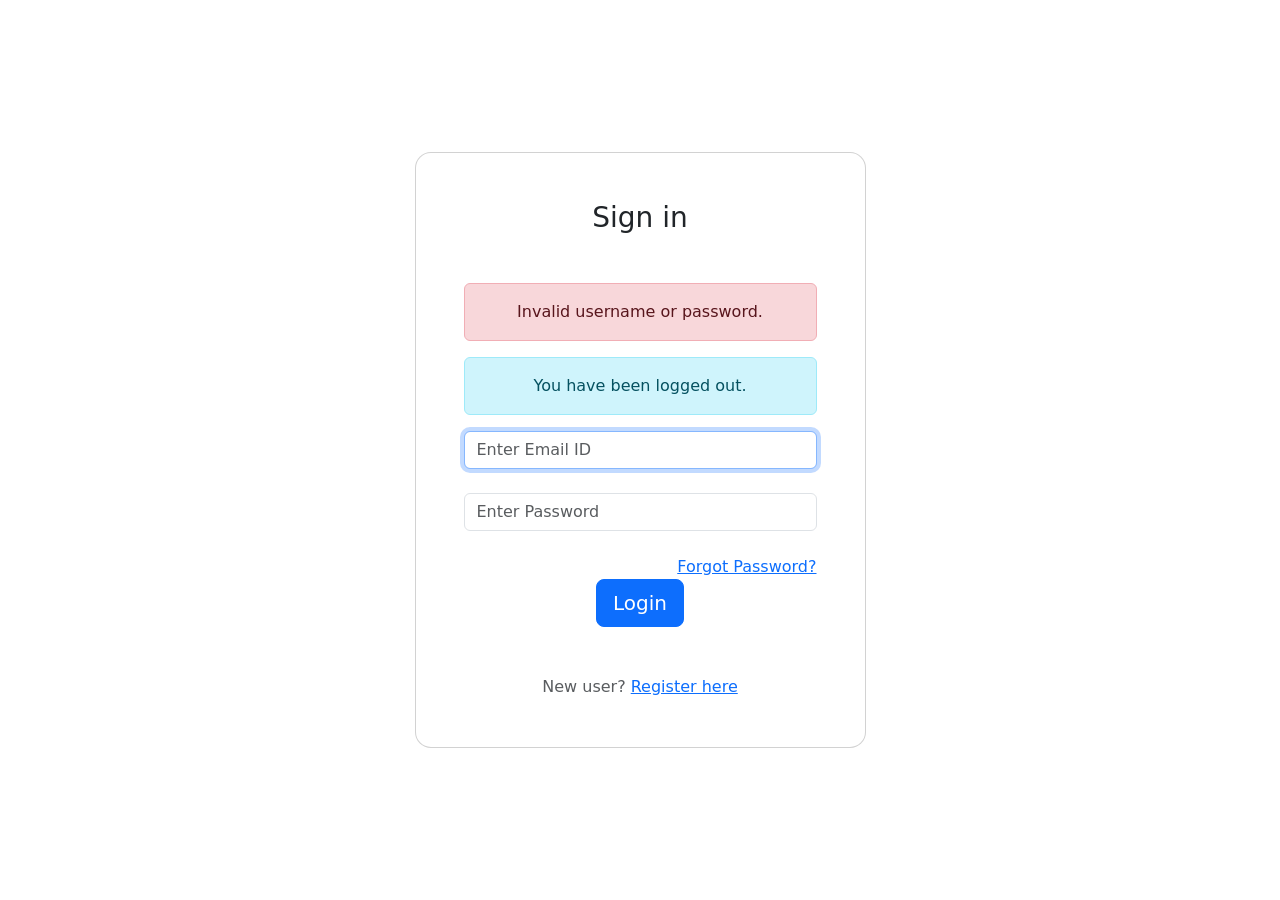
<file: src/main/resources/templates/login.html>
<!DOCTYPE html>
<html  xmlns:th="http://www.thymeleaf.org"
	xmlns:sec="http://www.thymeleaf.org/thymeleaf-extras-springsecurity3">
<head>
<meta charset="ISO-8859-1">
<title>Login here</title>
</head>
 <link href="https://cdn.jsdelivr.net/npm/bootstrap@5.2.0-beta1/dist/css/bootstrap.min.css" rel="stylesheet" integrity="sha384-0evHe/X+R7YkIZDRvuzKMRqM+OrBnVFBL6DOitfPri4tjfHxaWutUpFmBp4vmVor" crossorigin="anonymous">


<body style="background-image: url('https://images.unsplash.com/photo-1509794233981-7e363db51ab8?ixlib=rb-1.2.1&ixid=MnwxMjA3fDB8MHxzZWFyY2h8M3x8c2luZ2Fwb3JlJTIwcG9ydHxlbnwwfHwwfHw%3D&w=1000&q=80');">


	
	<section class="vh-100" >
  <div class="container py-5 h-100">
    <div class="row d-flex justify-content-center align-items-center h-100">
      <div class="col-12 col-md-8 col-lg-6 col-xl-5">
        <div class="card shadow-2-strong" style="border-radius: 1rem;">
          <div class="card-body p-5 text-center">

            <h3 class="mb-5">Sign in</h3>
		<form th:action="@{/login}" method="post">
<!-- error message -->
					<div th:if="${param.error}">
						<div class="alert alert-danger">Invalid username or
							password.</div>
					</div>

					<!-- logout message -->
					<div th:if="${param.logout}">
						<div class="alert alert-info">You have been logged out.</div>
					</div>
					
            <div class="form-outline mb-4">
              <input type="email"
							class="form-control" id="username" name="username"
							placeholder="Enter Email ID" autofocus="autofocus"  pattern="(.+)@(.+)" >
             
            </div>

            <div class="form-outline mb-4">
              <input type="password" id="password" name="password" class="form-control"
			placeholder="Enter Password" pattern="(?=.*\d)(?=.*[a-z])(?=.*[A-Z]).{8,}" 
			title="Must contain at least one number and one uppercase and lowercase letter, and at least 8 or more characters" 
			autofocus="autofocus"/>
             
            </div>
		 <p class="text-end text-muted mt-2 mb-0"> <a href="/" th:href="@{/forgetPassword}">Forgot Password?</a></p> 
		
							     <button class="btn btn-primary btn-lg btn-block" type="submit">Login</button>
            
		<p class="text-center text-muted mt-5 mb-0">New user? <a href="/" th:href="@{/register}">Register
							here</a></p>
						
							</form>
          </div>
        </div>
      </div>
    </div>
  </div>
</section>
</body>
</html>
</file>
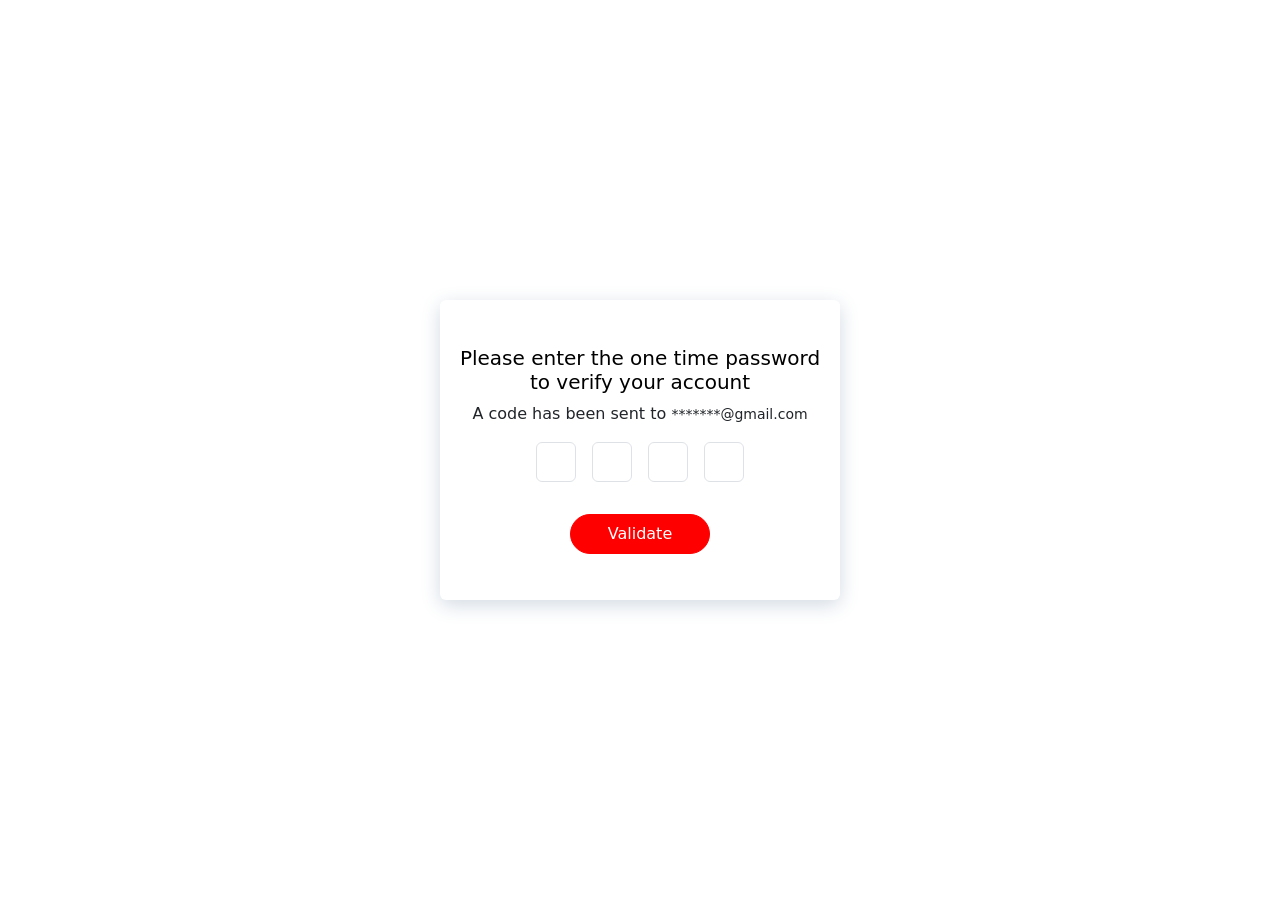
<file: src/main/resources/templates/otp.html>
<!DOCTYPE html>
<html>
<head>
<meta charset="UTF-8">
<title>Insert title here</title>
</head>
<link href="https://cdn.jsdelivr.net/npm/bootstrap@5.2.0-beta1/dist/css/bootstrap.min.css" rel="stylesheet" integrity="sha384-0evHe/X+R7YkIZDRvuzKMRqM+OrBnVFBL6DOitfPri4tjfHxaWutUpFmBp4vmVor" crossorigin="anonymous">

<style>

.height-100 {
    height: 100vh
}

.card {
    width: 400px;
    border: none;
    height: 300px;
    box-shadow: 0px 5px 20px 0px #d2dae3;
    z-index: 1;
    display: flex;
    justify-content: center;
    align-items: center
}

.card h6 {
    color: black;
    font-size: 20px
}

.inputs input {
    width: 40px;
    height: 40px
}

input[type=number]::-webkit-inner-spin-button,
input[type=number]::-webkit-outer-spin-button {
    -webkit-appearance: none;
    -moz-appearance: none;
    appearance: none;
    margin: 0
}



.form-control:focus {
    box-shadow: none;
    border: 2px solid red
}

.validate {
    border-radius: 20px;
    height: 40px;
    background-color: red;
    border: 1px solid red;
    width: 140px
}



</style>
<body style="background-image: url('https://images.unsplash.com/photo-1509794233981-7e363db51ab8?ixlib=rb-1.2.1&ixid=MnwxMjA3fDB8MHxzZWFyY2h8M3x8c2luZ2Fwb3JlJTIwcG9ydHxlbnwwfHwwfHw%3D&w=1000&q=80');">


<div class="container height-100 d-flex justify-content-center align-items-center">
    <div class="position-relative">
        <div class="card p-2 text-center">
            <h6>Please enter the one time password <br> to verify your account</h6>
            <div> <span>A code has been sent to</span> <small>*******@gmail.com</small> </div>
            <div id="otp" class="inputs d-flex flex-row justify-content-center mt-2"> <input class="m-2 text-center form-control rounded" type="text" id="first" maxlength="1" /> <input class="m-2 text-center form-control rounded" type="text" id="second" maxlength="1" /> <input class="m-2 text-center form-control rounded" type="text" id="third" maxlength="1" /> <input class="m-2 text-center form-control rounded" type="text" id="fourth" maxlength="1" /> </div>
            <div class="mt-4"> <button class="btn btn-danger px-4 validate">Validate</button> </div>
        </div>
    </div>
</div>
</body>
</html>
</file>
